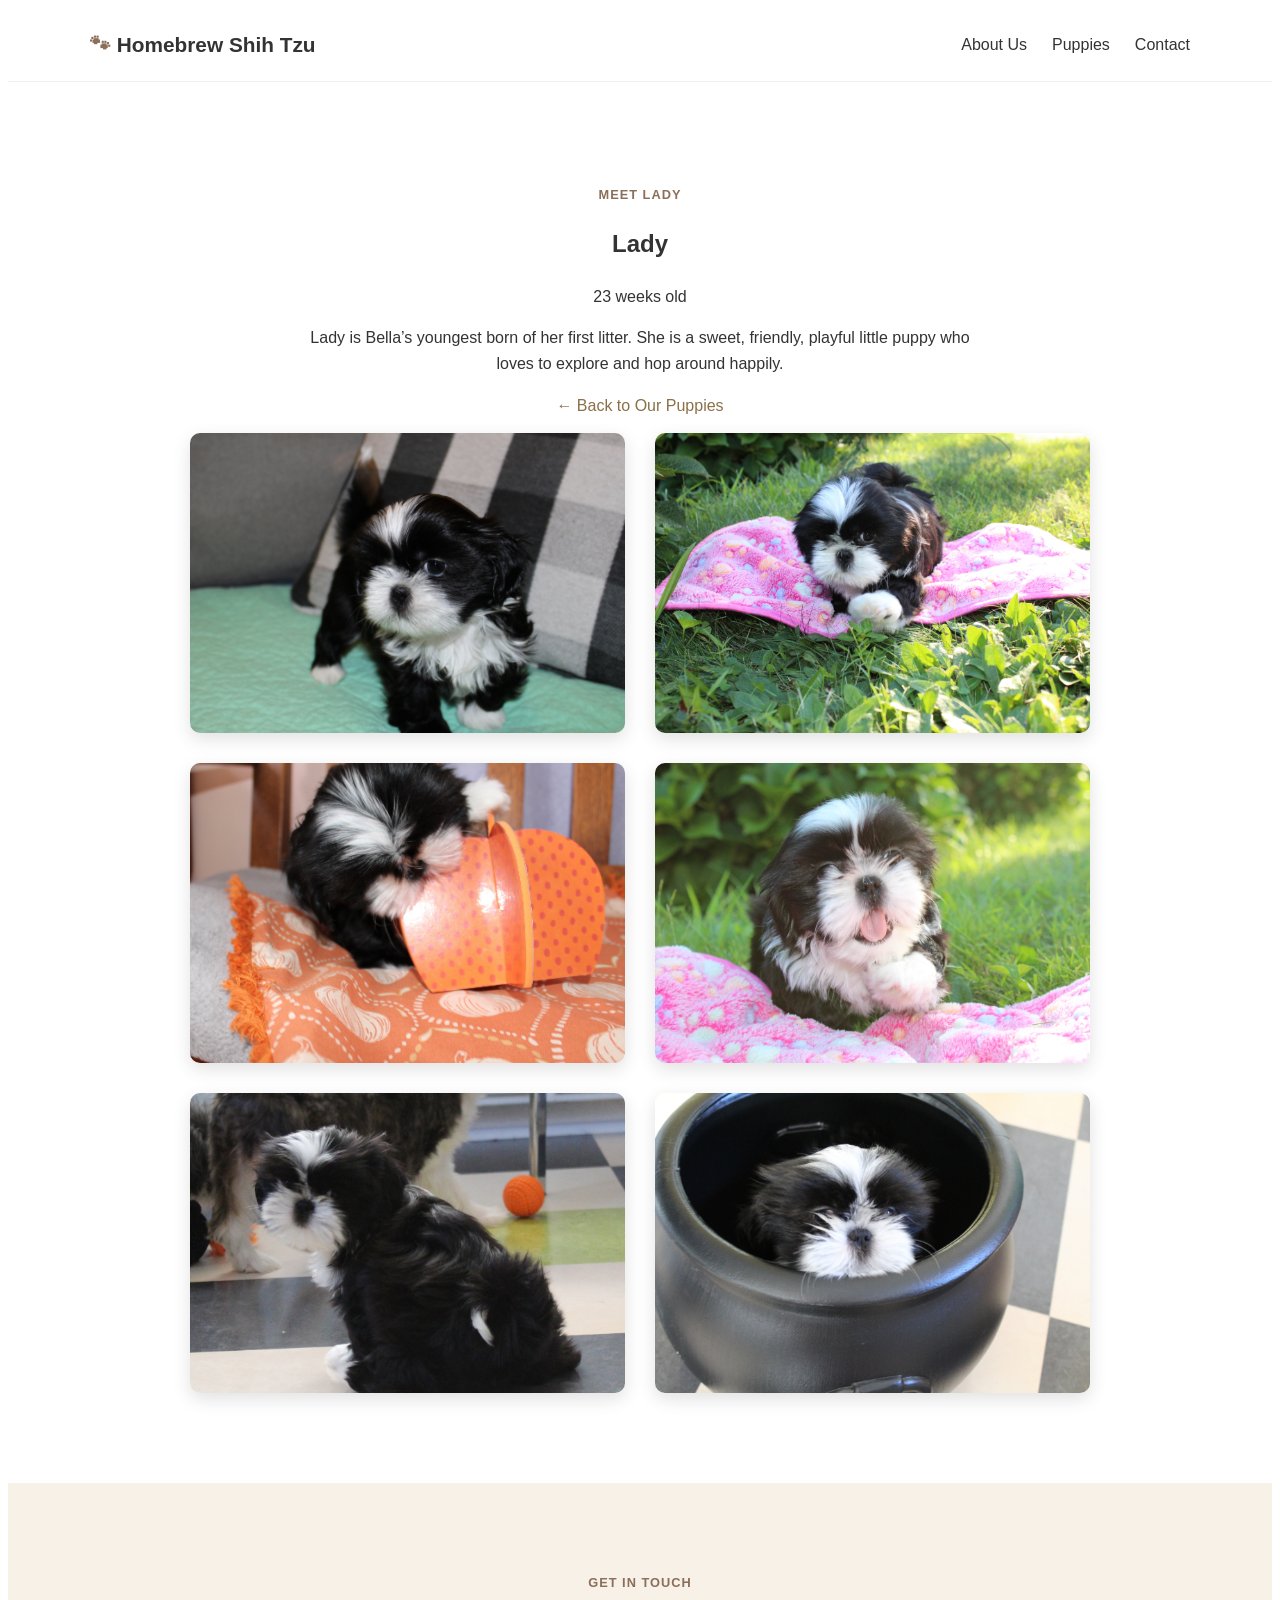
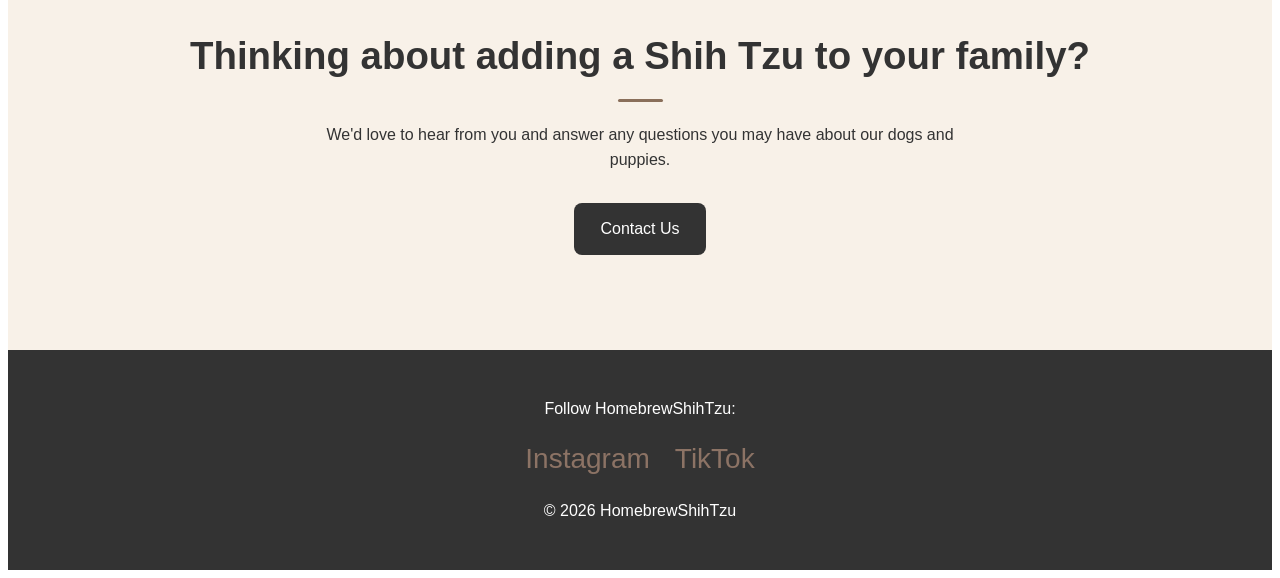
<file: puppylady.html>
<!doctype html>

<html lang="en">
  <head>
    <meta charset="UTF-8" />

    <meta name="viewport" content="width=device-width, initial-scale=1.0" />

    <title>Lady | Homebrew Shih Tzu</title>

    <link rel="stylesheet" href="style.css" />
  </head>

  <body>
    <!-- Navigation -->

    <header>
      <nav>
        <a href="index.html" class="logo">🐾︎ Homebrew Shih Tzu</a>

        <div class="nav-links">
          <a href="index.html#about">About Us</a>

          <a href="index.html#puppies">Puppies</a>

          <a href="#contact">Contact</a>
        </div>
      </nav>
    </header>

    <!-- Lady's Gallery -->

    <main>
      <section class="section">
        <p class="small-label">Meet Lady</p>

        <h1>Lady</h1>

        <p class="puppy-details"><span id="puppy-age"></span> weeks old</p>

        <script>
          const birthDate = new Date("June 22, 2026");
          const today = new Date();

          const difference = today - birthDate;
          const weeksOld = Math.floor(difference / (1000 * 60 * 60 * 24 * 7));

          document.getElementById("puppy-age").textContent = weeksOld;
        </script>

        <p>
          Lady is Bella’s youngest born of her first litter. She is a sweet,
          friendly, playful little puppy who loves to explore and hop around
          happily.
        </p>

        <!-- Back to Puppies -->

        <p>
          <a href="puppies.html" class="back-link">← Back to Our Puppies</a>
        </p>

        <!-- Additional Photos -->

        <div class="individual-puppy-gallery">
          <img src="images/Lady6weeks.JPG" alt="Lady" />

          <img src="images/Lady9weeks.JPG" alt="Lady" />

          <img src="images/LadyFall2026.JPG" alt="Lady" />

          <img src="images/LadyYawning.JPG" alt="Lady" />

          <img src="images/Lady10weeks.JPG" alt="Lady" />

          <img src="images/LadyInCauldron.JPG" alt="Lady" />
        </div>
      </section>

      <!-- Contact -->

      <section id="contact" class="contact">
        <p class="small-label">Get in touch</p>

        <h2>Thinking about adding a Shih Tzu to your family?</h2>

        <p>
          We'd love to hear from you and answer any questions you may have about
          our dogs and puppies.
        </p>

        <a href="mailto:homebrewshihtzu@gmail.com" class="button">
          Contact Us
        </a>
      </section>
    </main>
    
     <!-- Footer -->
    <footer>
      <p>Follow HomebrewShihTzu:</p>

      <div class="social-links">
        <a href="https://www.instagram.com/homebrewshihtzu" target="_blank">
          Instagram
        </a>

        <a href="https://www.tiktok.com/@homebrewshihtzu" target="_blank">
          TikTok
        </a>
      </div>

      <p>&copy; 2026 HomebrewShihTzu</p>
    </footer>
  </body>
</html>
</file>
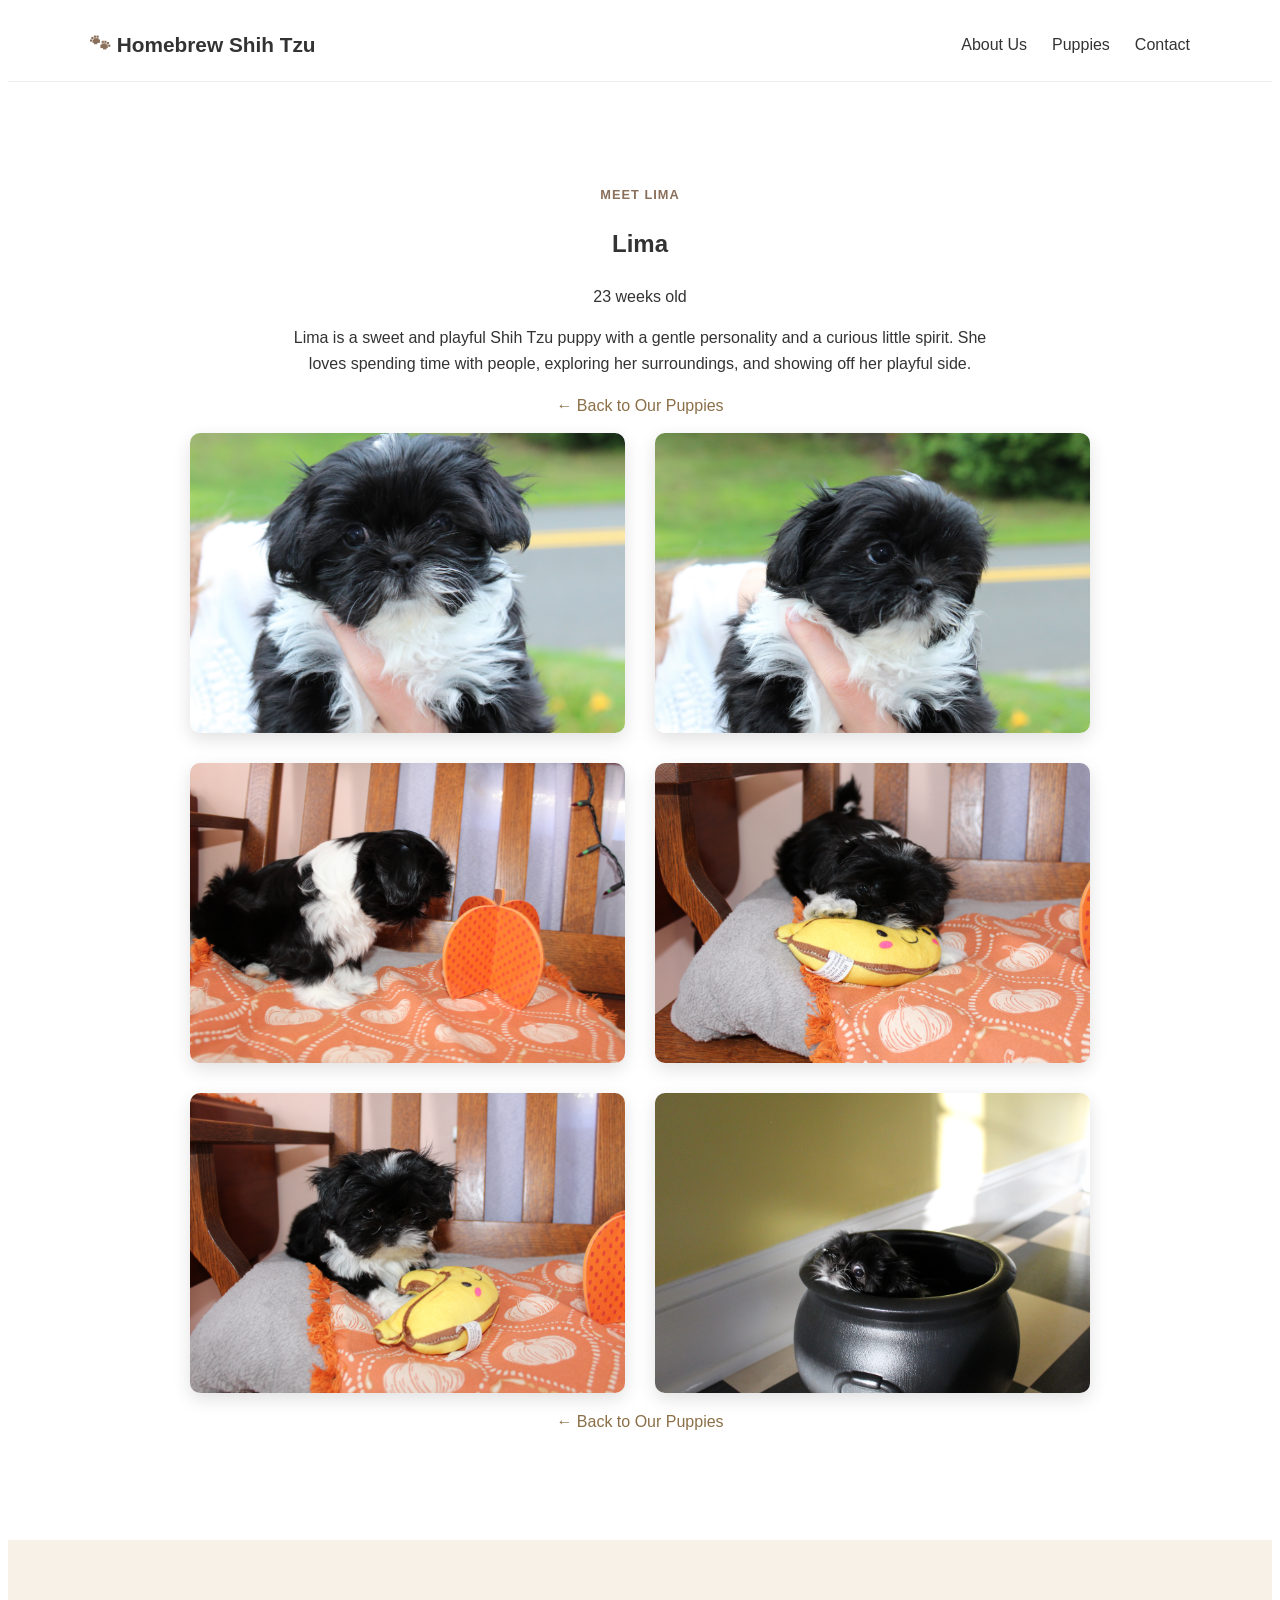
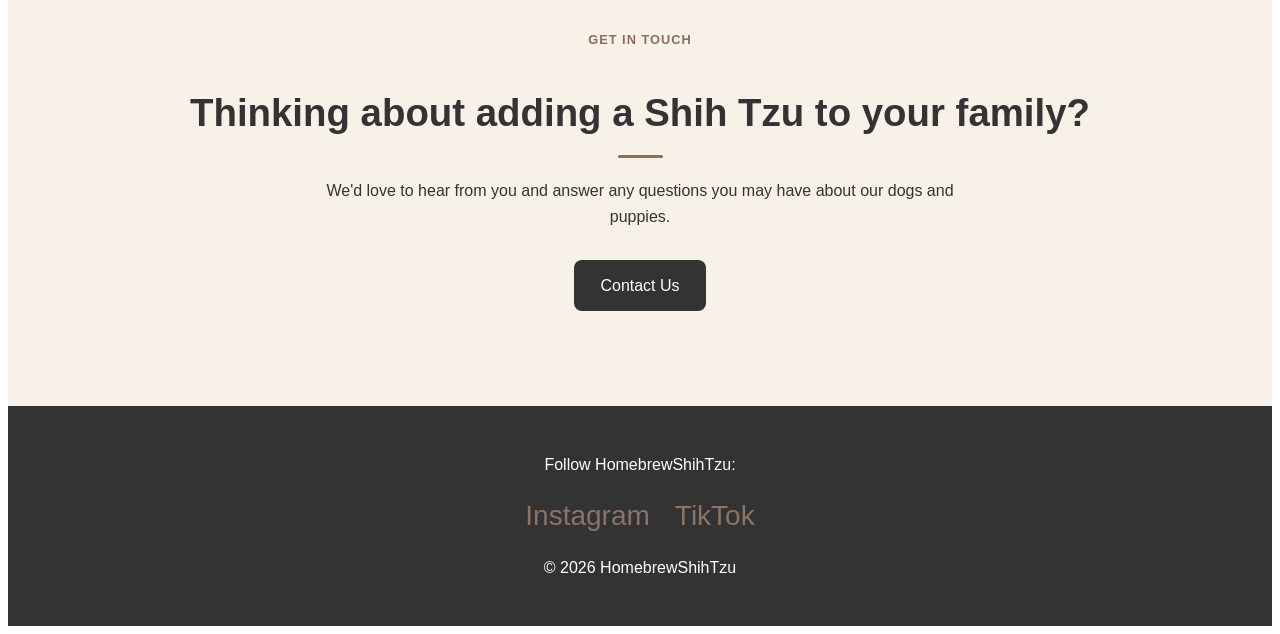
<file: puppylima.html>
<!doctype html>

<html lang="en">
  <head>
    <meta charset="UTF-8" />

    <meta name="viewport" content="width=device-width, initial-scale=1.0" />

    <title>Lima | Homebrew Shih Tzu</title>

    <link rel="stylesheet" href="style.css" />
  </head>

  <body>
    <!-- Navigation -->

    <header>
      <nav>
        <a href="index.html" class="logo">🐾︎ Homebrew Shih Tzu</a>

        <div class="nav-links">
          <a href="index.html#about">About Us</a>

          <a href="index.html#puppies">Puppies</a>

          <a href="#contact">Contact</a>
        </div>
      </nav>
    </header>

    <!-- Lima's Gallery -->

    <main>
      <section class="section">
        <p class="small-label">Meet Lima</p>

        <h1>Lima</h1>

        <p class="puppy-details"><span id="puppy-age"></span> weeks old</p>

        <script>
          const birthDate = new Date("June 22, 2026");
          const today = new Date();

          const difference = today - birthDate;
          const weeksOld = Math.floor(difference / (1000 * 60 * 60 * 24 * 7));

          document.getElementById("puppy-age").textContent = weeksOld;
        </script>

        <p>
          Lima is a sweet and playful Shih Tzu puppy with a gentle personality
          and a curious little spirit. She loves spending time with people,
          exploring her surroundings, and showing off her playful side.
        </p>

        <!-- Back to Puppies -->

        <p>
          <a href="puppies.html" class="back-link">← Back to Our Puppies</a>
        </p>

        <!-- Additional Photos -->

        <div class="individual-puppy-gallery">
          <img src="images/Lima8weeks.JPG" alt="Lima" />

          <img src="images/Lima8weeks2.JPG" alt="Lima" />

          <img src="images/LimaFall2026.JPG" alt="Lima" />

          <img src="images/LimaWithBanana.JPG" alt="Lima" />

          <img src="images/LimaWithBanana2.JPG" alt="Lima" />

          <img src="images/LimaInCauldron.JPG" alt="Lima" />
        </div>

        <p>
          <a href="puppies.html" class="back-link">← Back to Our Puppies</a>
        </p>
      </section>

      <!-- Contact -->

      <section id="contact" class="contact">
        <p class="small-label">Get in touch</p>

        <h2>Thinking about adding a Shih Tzu to your family?</h2>

        <p>
          We'd love to hear from you and answer any questions you may have about
          our dogs and puppies.
        </p>

        <a href="mailto:homebrewshihtzu@gmail.com" class="button">
          Contact Us
        </a>
      </section>
    </main>

    <!-- Footer -->
    <footer>
      <p>Follow HomebrewShihTzu:</p>

      <div class="social-links">
        <a href="https://www.instagram.com/homebrewshihtzu" target="_blank">
          Instagram
        </a>

        <a href="https://www.tiktok.com/@homebrewshihtzu" target="_blank">
          TikTok
        </a>
      </div>

      <p>&copy; 2026 HomebrewShihTzu</p>
    </footer>
  </body>
</html>
</file>
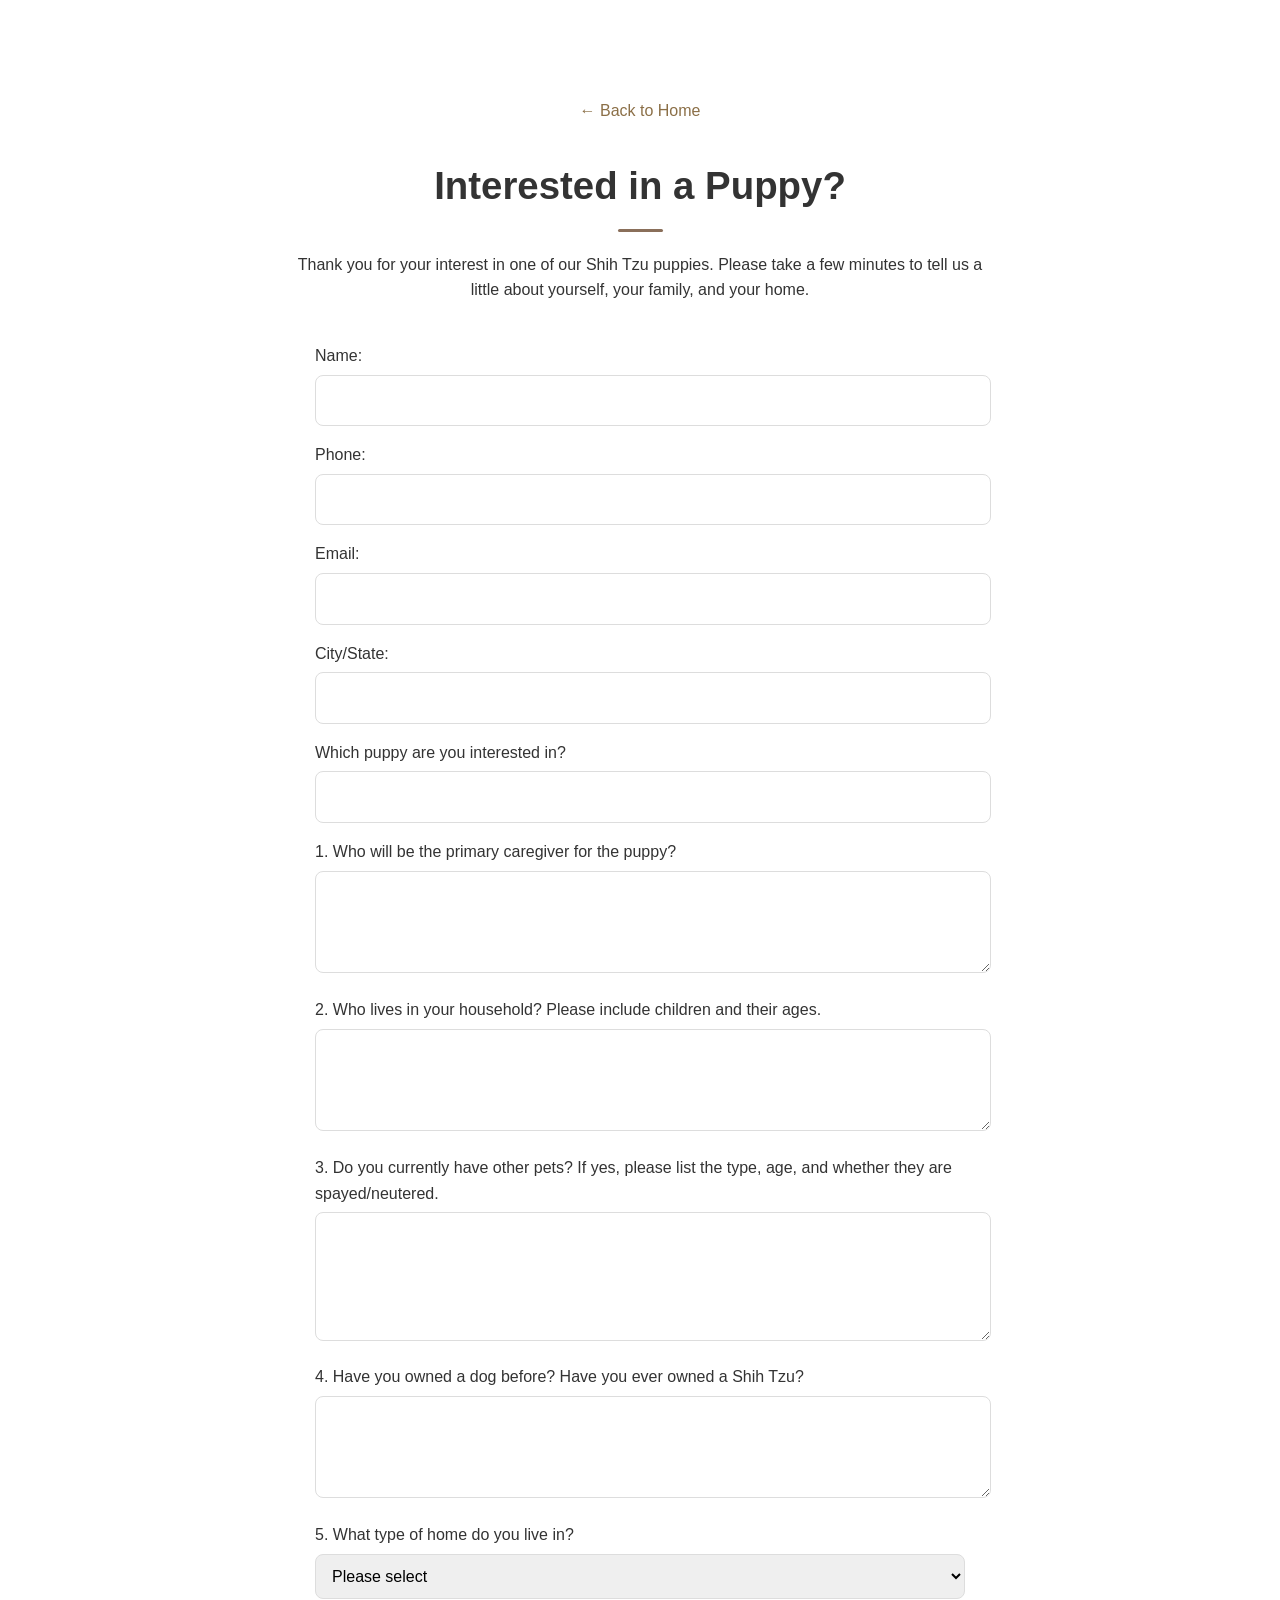
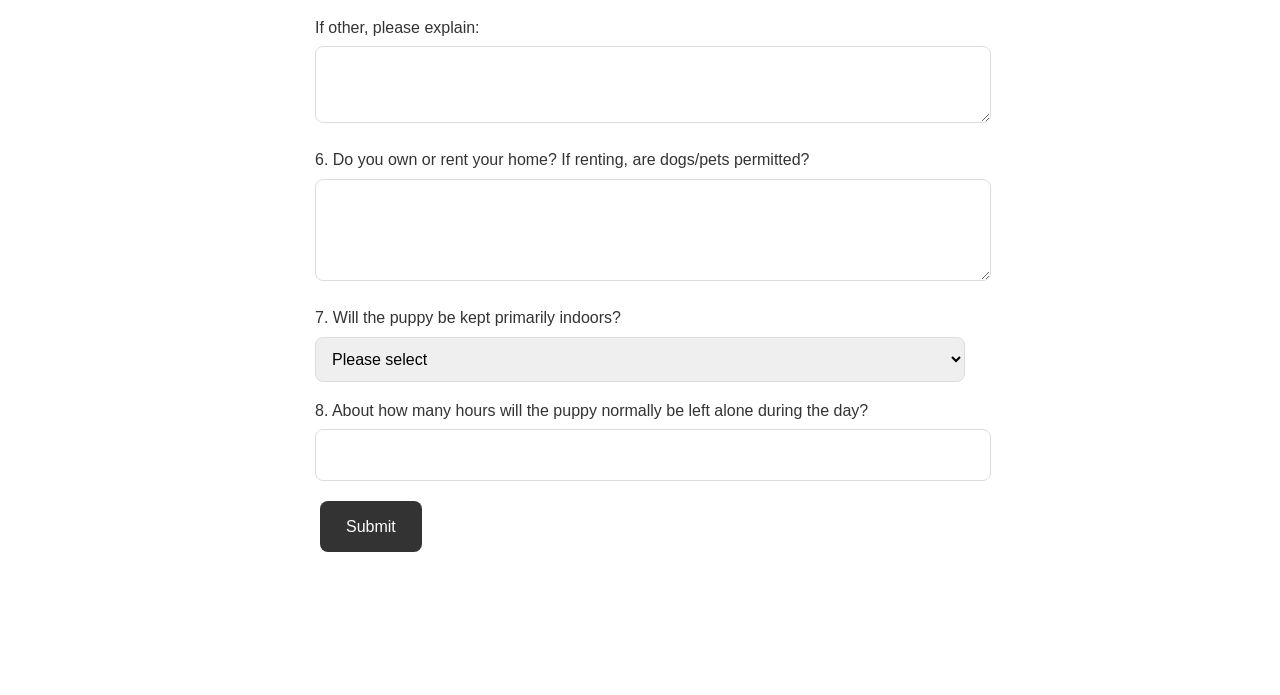
<file: questionnaire.html>
<!doctype html>
<html lang="en">
  <head>
    <meta charset="UTF-8" />
    <meta name="viewport" content="width=device-width, initial-scale=1.0" />

    <link rel="stylesheet" href="style.css" />

    <title>Puppy Questionnaire</title>
  </head>

  <section class="section">
    <a href="index.html" class="back-link">← Back to Home</a>
    <h2>Interested in a Puppy?</h2>

    <p>
      Thank you for your interest in one of our Shih Tzu puppies. Please take a
      few minutes to tell us a little about yourself, your family, and your
      home.
    </p>

    <form action="https://formspree.io/f/meaqvgqr" method="POST">
      <p>
        <label
          >Name:<br />
          <input type="text" name="name" maxlength="100" required />
        </label>
      </p>

      <p>
        <label
          >Phone:<br />
          <input type="tel" name="phone" />
        </label>
      </p>

      <p>
        <label
          >Email:<br />
          <input type="email" name="email" maxlength="150" required />
        </label>
      </p>

      <p>
        <label
          >City/State:<br />
          <input type="text" name="location" maxlength="100" required />
        </label>
      </p>

      <p>
        <label
          >Which puppy are you interested in?<br />
          <input type="text" name="puppy" maxlength="100" required />
        </label>
      </p>

      <p>
        <label
          >1. Who will be the primary caregiver for the puppy?<br />
          <textarea name="caregiver" maxlength="1000" rows="3"></textarea>
        </label>
      </p>
      <p>
        <label
          >2. Who lives in your household? Please include children and their
          ages.<br />
          <textarea name="household" maxlength="1000" rows="3"></textarea>
        </label>
      </p>
      <p>
        <label
          >3. Do you currently have other pets? If yes, please list the type,
          age, and whether they are spayed/neutered.<br />
          <textarea name="pets" maxlength="1000" rows="4"></textarea>
        </label>
      </p>
      <p>
        <label
          >4. Have you owned a dog before? Have you ever owned a Shih Tzu?<br />
          <textarea name="dog_experience" maxlength="1000" rows="3"></textarea>
        </label>
      </p>
      <p>
        <label
          >5. What type of home do you live in?<br />
          <select name="home_type">
            <option value="">Please select</option>
            <option value="House">House</option>
            <option value="Apartment">Apartment</option>
            <option value="Condo">Condo</option>
            <option value="Other">Other</option>
          </select>
        </label>
      </p>
      <p>
        <label
          >If other, please explain:<br />
          <textarea name="home_other" maxlength="500" rows="2"></textarea>
        </label>
      </p>
      <p>
        <label
          >6. Do you own or rent your home? If renting, are dogs/pets
          permitted?<br />
          <textarea name="ownership" maxlength="1000" rows="3"></textarea>
        </label>
      </p>
      <p>
        <label
          >7. Will the puppy be kept primarily indoors?<br />
          <select name="indoors">
            <option value="">Please select</option>
            <option value="Yes">Yes</option>
            <option value="No">No</option>
          </select>
        </label>
      </p>
      <p>
        <label
          >8. About how many hours will the puppy normally be left alone during
          the day?<br />
          <input type="text" name="alone_hours" maxlength="100" />
        </label>
      </p>
      <button type="submit" class="button">Submit</button>
    </form>
  </section>
</html>
</file>
<file: style.css>
css
/* --------------------
   Basic setup
-------------------- */

* {
  box-sizing: border-box;
  margin: 0;
  padding: 0;
}

body {
  font-family: Arial, sans-serif;
  color: #333;
  line-height: 1.6;
}

/* --------------------
   Navigation
-------------------- */

header {
  background: white;
  border-bottom: 1px solid #eee;
}

nav {
  max-width: 1100px;
  margin: auto;
  padding: 20px 40px;

  display: flex;
  justify-content: space-between;
  align-items: center;
}

.logo {
  color: #333;
  text-decoration: none;
  font-weight: bold;
  font-size: 1.3rem;
}

.logo:first-letter {
  color: #8a6f5a;
}

.nav-links {
  display: flex;
  gap: 25px;
}

.nav-links a {
  color: #333;
  text-decoration: none;
  transition: color 0.2s ease;
}

.nav-links a:hover {
  color: #8a6f5a;
  text-decoration: underline;
}

/* --------------------
   Welcome section
-------------------- */

.welcome {
  min-height: 650px;

  display: flex;
  justify-content: center;
  align-items: center;

  text-align: center;

  padding: 40px 20px;

  background: #f8f1e8;
}

.welcome-content {
  max-width: 700px;
}

.small-label {
  color: #8a6f5a;
  font-weight: bold;
  text-transform: uppercase;
  letter-spacing: 1px;
  font-size: 0.8rem;
}

.welcome h1 {
  font-size: 4rem;
  margin-bottom: 20px;
  letter-spacing: -1px;
}

.intro {
  font-size: 1.3rem;
  margin-bottom: 30px;
}

.welcome img {
  width: 100%;
  max-width: 500px;
  height: auto;
  border-radius: 12px;
  margin: 30px 0;
}

/* --------------------
   Buttons
-------------------- */

.button {
  display: inline-block;
  padding: 13px 26px;
  margin: 5px;
  background: #333;
  color: white;
  text-decoration: none;
  border-radius: 8px;
  border: none;
  font: inherit;
  cursor: pointer;
}

.button:hover {
  background: #555;
}

/* --------------------
   General sections
-------------------- */

.section {
  max-width: 900px;
  margin: auto;

  padding: 90px 20px;

  text-align: center;
}

#puppies {
  padding-top: 20px !important;    /* Overrides the 90px top wall down to a clean 20px right now */
}

.section h2,
.contact h2 {
  font-size: 2.4rem;
  margin-bottom: 20px;
}

.section h2::after,
.contact h2::after {
  content: "";
  display: block;
  width: 45px;
  height: 3px;
  margin: 12px auto 0;
  background: #8a6f5a;
  border-radius: 3px;
}

.section p {
  max-width: 700px;
  margin-left: auto;
  margin-right: auto;
  margin-bottom: 15px;
}

/* --------------------
   Light section
-------------------- */

.section-light {
  max-width: none;

  background: #f7f7f7;
}

/* --------------------
   Photo placeholder
-------------------- */

.photo-placeholder {
  max-width: 800px;
  height: 300px;

  margin: 40px auto 0;

  display: flex;
  justify-content: center;
  align-items: center;

  background: #e9e9e9;

  border-radius: 10px;
}

/* --------------------
   Puppy status
-------------------- */

.puppy-status {
  max-width: 700px;
  margin: 40px auto 0;
  padding: 30px;

  background: #f8f1e8;

  border-radius: 10px;
}

.puppy-status h3 {
  margin-bottom: 10px;
}

.no-puppies-view {
  background-color: #fcf8f5;
  border: 1px solid #e6dcd3;
  border-radius: 12px;
  padding: 30px 20px;
  text-align: center;
  max-width: 600px;
  margin: 0 auto 30px auto;
}

.no-puppies-view h3 {
  color: #8c7365;    
  margin-bottom: 10px;
}


/* --------------------
   Puppy gallery
-------------------- */

.puppy-gallery {
  display: flex;
  justify-content: center;
  gap: 40px;

  margin: 30px 0;
}

.puppy-card {
  width: 300px;
  display: flex;
  flex-direction: column;
  padding: 15px;
  background: white;
  border-radius: 14px;
  box-shadow: 0 6px 18px rgba(90, 70, 55, 0.12);
  transition:
    transform 0.2s ease,
    box-shadow 0.2s ease;
}

.puppy-card img {
  width: 100%;
  height: 300px;
  object-fit: cover;
  border-radius: 10px;
  box-shadow: 0 6px 18px rgba(0, 0, 0, 0.12);
}

.puppy-card img:hover {
  transform: scale(1.05);
  transition: transform 0.2s ease;
}

.puppy-card h4 {
  margin-top: 10px;
}

.puppy-status-label {
  margin-top: auto;
}

/* --------------------
   Individual Puppy Photo Gallery
-------------------- */

.individual-puppy-gallery {
  display: grid;
  grid-template-columns: repeat(2, 1fr);
  gap: 30px;
}

.individual-puppy-gallery img {
  width: 100%;
  height: 300px;
  object-fit: cover;
  border-radius: 10px;
  box-shadow: 0 6px 18px rgba(0, 0, 0, 0.12);
}

.mobile-gallery-link {
  display: none;
}

/* --------------------
   Back Link
-------------------- */

.back-link {
  color: #8b6f47;
  text-decoration: none;
  font-weight: 500;
}

.back-link:hover {
  color: #6f5637;
  text-decoration: underline;
}

/* --------------------
   Happily Home Puppies 
-------------------- */

.homed-puppy {
  transform: scale(0.95);
}

.homed-puppy img {
  opacity: 0.85;
  filter: grayscale(25%);
}

/* --------------------
   Mobile puppy gallery
-------------------- */

@media (max-width: 700px) {
  .puppy-gallery {
    flex-direction: column;
    align-items: center;
  }

  .puppy-card {
    width: 100%;
    max-width: 300px;
  }

  .individual-puppy-gallery {
    display: flex;
    flex-direction: column;
    align-items: center;
  }

  @media (max-width: 600px) {
    .mobile-gallery-link {
      display: block;
    }
  }
}

/* --------------------
   Contact
-------------------- */

.contact {
  padding: 90px 20px;
  text-align: center;
  background: #f8f1e8;
}

.contact p {
  max-width: 650px;
  margin: 0 auto 25px;
}

/* --------------------
   Footer
-------------------- */

footer {
  padding: 30px 20px;

  text-align: center;

  background: #333;
  color: white;
}

footer .social-links {
  display: flex;
  justify-content: center;
  gap: 25px;                  
  margin: 15px 0;
}

footer .social-links a {
  color: #8c7365;             
  font-size: 28px;            
  text-decoration: none;
  display: inline-block;
  transition: transform 0.2s ease, color 0.2s ease;
}

footer .social-links a:hover {
  color: #bfa393;             
  transform: translateY(-4px); 
}

/* --------------------
   Questionnaire
-------------------- */

form {
  text-align: left;
  max-width: 650px;
  margin: 40px auto;
}

form p {
  margin-bottom: 20px;
}

form input,
form select,
form textarea {
  width: 100%;
  padding: 12px;
  margin-top: 6px;
  border: 1px solid #ddd;
  border-radius: 8px;
  font: inherit;
}

form select {
  height: 45px;
}

/* --------------------
   Social Links
-------------------- */

.social-links {
  display: flex;
  justify-content: center;
  gap: 20px;
  margin: 15px 0;
}

.social-links a {
  color: white;
  text-decoration: none;
}

.social-links a:hover {
  text-decoration: underline;
}

/* --------------------
   Mobile
-------------------- */

@media (max-width: 700px) {
  nav {
    flex-direction: column;
    gap: 15px;
  }

  .nav-links {
    flex-wrap: wrap;
    justify-content: center;
  }

  .welcome h1 {
    font-size: 2.7rem;
  }

  /* ==========================================================================
   Utility Classes
   ========================================================================== */
  .hidden {
    display: none !important;
  }

}
</file>
